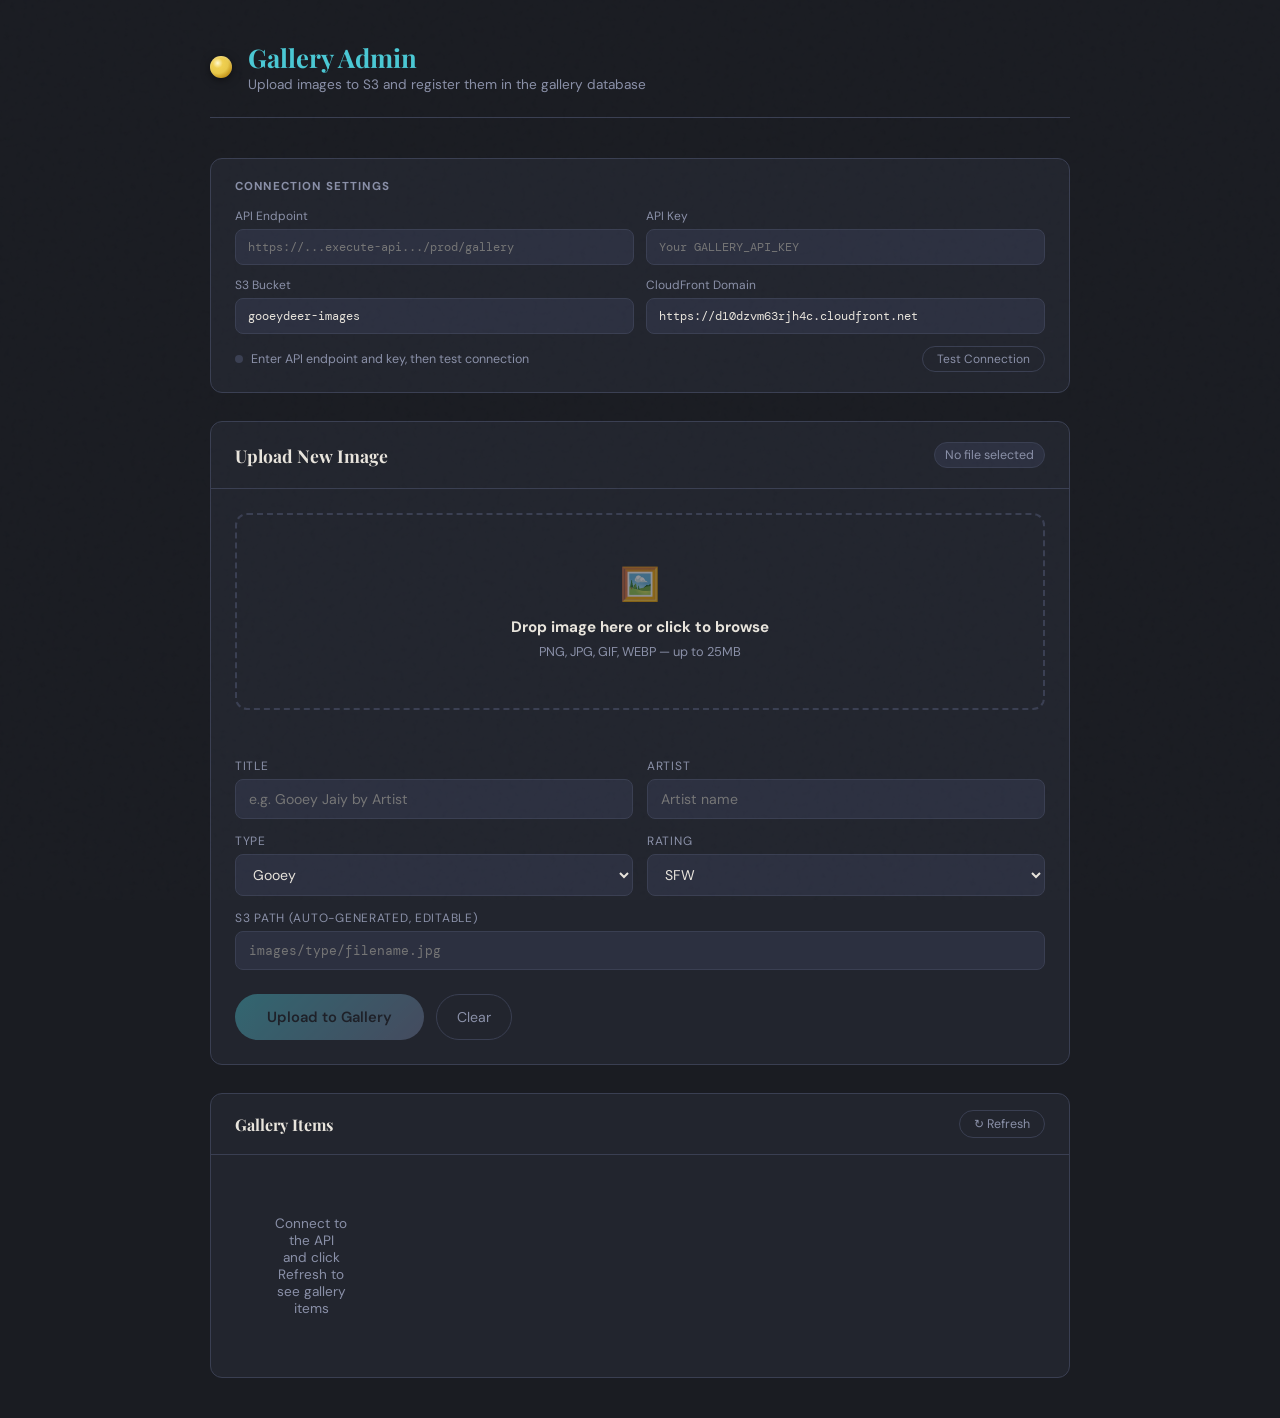
<file: admin.html>
<!DOCTYPE html>
<html lang="en">
<head>
<meta charset="UTF-8">
<meta name="viewport" content="width=device-width, initial-scale=1.0">
<title>Jaiy's Gallery — Admin</title>
<link rel="preconnect" href="https://fonts.googleapis.com">
<link href="https://fonts.googleapis.com/css2?family=Playfair+Display:ital,wght@0,400;0,700;1,400&family=DM+Sans:wght@300;400;500&family=DM+Mono:wght@400;500&display=swap" rel="stylesheet">
<style>
  :root {
    --bg:       #1a1c22;
    --surface:  #22252e;
    --surface2: #2c3040;
    --border:   #3a3f52;
    --accent:   #4ac8d4;
    --accent2:  #cc2222;
    --fur-blue: #7a84a8;
    --fur-tan:  #c4956a;
    --text:     #e8e4dc;
    --muted:    #8a90a8;
    --pendant:  #e8c84a;
    --success:  #4ac8d4;
    --error:    #cc2222;
    --radius:   12px;
  }

  * { box-sizing: border-box; margin: 0; padding: 0; }

  body {
    background: var(--bg);
    color: var(--text);
    font-family: 'DM Sans', sans-serif;
    min-height: 100vh;
    padding: 40px 24px;
  }

  /* Noise texture overlay */
  body::before {
    content: '';
    position: fixed;
    inset: 0;
    background-image: url("data:image/svg+xml,%3Csvg viewBox='0 0 200 200' xmlns='http://www.w3.org/2000/svg'%3E%3Cfilter id='n'%3E%3CfeTurbulence type='fractalNoise' baseFrequency='0.75' numOctaves='4' stitchTiles='stitch'/%3E%3C/filter%3E%3Crect width='100%25' height='100%25' filter='url(%23n)' opacity='0.03'/%3E%3C/svg%3E");
    pointer-events: none;
    z-index: 9999;
    opacity: 0.5;
  }

  .admin-wrap {
    max-width: 860px;
    margin: 0 auto;
  }

  /* ── Header ── */
  .admin-header {
    display: flex;
    align-items: center;
    gap: 16px;
    margin-bottom: 40px;
    padding-bottom: 24px;
    border-bottom: 1px solid var(--border);
  }
  .collar-dot {
    width: 22px; height: 22px;
    border-radius: 50%;
    background: radial-gradient(circle at 35% 32%, #fff9d0, #f0d050, #e8c84a, #c49418, #a07810);
    box-shadow: 0 2px 8px rgba(0,0,0,0.5), inset 0 1px 2px rgba(255,255,255,0.3);
    flex-shrink: 0;
  }
  .admin-header h1 {
    font-family: 'Playfair Display', serif;
    font-size: 1.6rem;
    color: var(--accent);
  }
  .admin-header p { color: var(--muted); font-size: 0.85rem; margin-top: 2px; }

  /* ── Config Panel ── */
  .config-panel {
    background: var(--surface);
    border: 1px solid var(--border);
    border-radius: var(--radius);
    padding: 20px 24px;
    margin-bottom: 28px;
  }
  .config-panel h3 {
    font-size: 0.72rem;
    text-transform: uppercase;
    letter-spacing: 0.1em;
    color: var(--muted);
    margin-bottom: 14px;
  }
  .config-grid {
    display: grid;
    grid-template-columns: 1fr 1fr;
    gap: 12px;
  }
  .config-field label {
    display: block;
    font-size: 0.75rem;
    color: var(--muted);
    margin-bottom: 5px;
  }
  .config-field input {
    width: 100%;
    background: var(--surface2);
    border: 1px solid var(--border);
    border-radius: 8px;
    padding: 9px 12px;
    color: var(--text);
    font-family: 'DM Mono', monospace;
    font-size: 0.78rem;
    transition: border-color 0.2s;
  }
  .config-field input:focus { outline: none; border-color: var(--accent); }
  .config-status {
    margin-top: 12px;
    font-size: 0.78rem;
    display: flex;
    align-items: center;
    gap: 8px;
  }
  .status-dot {
    width: 8px; height: 8px;
    border-radius: 50%;
    background: var(--border);
    transition: background 0.3s;
  }
  .status-dot.ok { background: var(--success); box-shadow: 0 0 6px rgba(74,200,212,0.5); }
  .status-dot.err { background: var(--error); }

  /* ── Upload Form ── */
  .upload-card {
    background: var(--surface);
    border: 1px solid var(--border);
    border-radius: var(--radius);
    overflow: hidden;
  }

  .upload-card-header {
    padding: 20px 24px;
    border-bottom: 1px solid var(--border);
    display: flex;
    align-items: center;
    justify-content: space-between;
  }
  .upload-card-header h2 {
    font-family: 'Playfair Display', serif;
    font-size: 1.1rem;
  }
  .item-count {
    font-size: 0.78rem;
    color: var(--muted);
    background: var(--surface2);
    padding: 4px 10px;
    border-radius: 50px;
    border: 1px solid var(--border);
  }

  /* ── Drop Zone ── */
  .drop-zone {
    margin: 24px;
    border: 2px dashed var(--border);
    border-radius: var(--radius);
    padding: 48px 24px;
    text-align: center;
    cursor: pointer;
    transition: all 0.2s;
    position: relative;
  }
  .drop-zone:hover, .drop-zone.dragover {
    border-color: var(--accent);
    background: rgba(74,200,212,0.04);
  }
  .drop-zone input[type="file"] {
    position: absolute;
    inset: 0;
    opacity: 0;
    cursor: pointer;
    width: 100%;
    height: 100%;
  }
  .drop-icon {
    font-size: 2rem;
    margin-bottom: 12px;
    opacity: 0.5;
  }
  .drop-zone h3 { font-size: 0.95rem; margin-bottom: 6px; }
  .drop-zone p { font-size: 0.8rem; color: var(--muted); }

  /* ── Preview Strip ── */
  .preview-strip {
    display: flex;
    gap: 10px;
    padding: 0 24px 24px;
    flex-wrap: wrap;
  }
  .preview-thumb {
    width: 80px; height: 80px;
    border-radius: 8px;
    object-fit: cover;
    border: 2px solid var(--border);
    transition: border-color 0.2s;
  }
  .preview-thumb.selected { border-color: var(--accent); }

  /* ── Metadata Form ── */
  .meta-form {
    padding: 0 24px 24px;
    display: grid;
    grid-template-columns: 1fr 1fr;
    gap: 14px;
  }
  .form-group { display: flex; flex-direction: column; gap: 5px; }
  .form-group.full { grid-column: 1 / -1; }
  .form-group label {
    font-size: 0.75rem;
    color: var(--muted);
    text-transform: uppercase;
    letter-spacing: 0.06em;
  }
  .form-group input,
  .form-group select {
    background: var(--surface2);
    border: 1px solid var(--border);
    border-radius: 8px;
    padding: 10px 13px;
    color: var(--text);
    font-family: 'DM Sans', sans-serif;
    font-size: 0.88rem;
    transition: border-color 0.2s;
  }
  .form-group input:focus,
  .form-group select:focus { outline: none; border-color: var(--accent); }
  .form-group select option { background: var(--surface2); }

  /* ── Submit ── */
  .submit-row {
    padding: 0 24px 24px;
    display: flex;
    gap: 12px;
    align-items: center;
  }
  .btn-upload {
    background: linear-gradient(135deg, var(--accent), var(--fur-blue));
    color: var(--bg);
    border: none;
    padding: 13px 32px;
    border-radius: 50px;
    font-size: 0.92rem;
    font-weight: 600;
    cursor: pointer;
    font-family: 'DM Sans', sans-serif;
    transition: opacity 0.2s, transform 0.1s;
  }
  .btn-upload:hover { opacity: 0.88; }
  .btn-upload:active { transform: scale(0.98); }
  .btn-upload:disabled { opacity: 0.4; cursor: not-allowed; }
  .btn-clear {
    background: none;
    border: 1px solid var(--border);
    color: var(--muted);
    padding: 13px 20px;
    border-radius: 50px;
    font-size: 0.88rem;
    cursor: pointer;
    font-family: 'DM Sans', sans-serif;
    transition: all 0.2s;
  }
  .btn-clear:hover { border-color: var(--accent); color: var(--text); }

  /* ── Progress ── */
  .progress-wrap {
    padding: 0 24px 24px;
    display: none;
  }
  .progress-wrap.visible { display: block; }
  .progress-bar-bg {
    height: 4px;
    background: var(--surface2);
    border-radius: 2px;
    overflow: hidden;
    margin-bottom: 8px;
  }
  .progress-bar-fill {
    height: 100%;
    background: linear-gradient(90deg, var(--accent), var(--fur-blue));
    border-radius: 2px;
    width: 0%;
    transition: width 0.3s ease;
  }
  .progress-label { font-size: 0.78rem; color: var(--muted); }

  /* ── Toast ── */
  .toast {
    position: fixed;
    bottom: 32px;
    right: 32px;
    background: var(--surface);
    border: 1px solid var(--border);
    border-radius: var(--radius);
    padding: 14px 20px;
    font-size: 0.88rem;
    display: flex;
    align-items: center;
    gap: 10px;
    transform: translateY(80px);
    opacity: 0;
    transition: all 0.3s ease;
    z-index: 1000;
    max-width: 340px;
  }
  .toast.show { transform: none; opacity: 1; }
  .toast.success { border-color: var(--success); }
  .toast.error   { border-color: var(--error); }
  .toast-icon { font-size: 1.1rem; }

  /* ── Recent Uploads ── */
  .recent-section {
    margin-top: 28px;
    background: var(--surface);
    border: 1px solid var(--border);
    border-radius: var(--radius);
    overflow: hidden;
  }
  .recent-header {
    padding: 16px 24px;
    border-bottom: 1px solid var(--border);
    display: flex;
    align-items: center;
    justify-content: space-between;
  }
  .recent-header h2 {
    font-family: 'Playfair Display', serif;
    font-size: 1rem;
  }
  .btn-refresh {
    background: none;
    border: 1px solid var(--border);
    color: var(--muted);
    padding: 5px 14px;
    border-radius: 50px;
    font-size: 0.78rem;
    cursor: pointer;
    font-family: 'DM Sans', sans-serif;
    transition: all 0.2s;
  }
  .btn-refresh:hover { border-color: var(--accent); color: var(--accent); }
  .recent-grid {
    padding: 20px 24px;
    display: grid;
    grid-template-columns: repeat(auto-fill, minmax(140px, 1fr));
    gap: 12px;
  }
  .recent-item {
    background: var(--surface2);
    border: 1px solid var(--border);
    border-radius: 10px;
    overflow: hidden;
    position: relative;
    transition: transform 0.2s, border-color 0.2s;
  }
  .recent-item:hover { transform: translateY(-2px); border-color: var(--fur-blue); }
  .recent-item img {
    width: 100%;
    aspect-ratio: 1;
    object-fit: cover;
    display: block;
  }
  .recent-item-info {
    padding: 8px 10px;
  }
  .recent-item-title {
    font-size: 0.75rem;
    color: var(--text);
    white-space: nowrap;
    overflow: hidden;
    text-overflow: ellipsis;
    margin-bottom: 3px;
  }
  .recent-item-meta {
    font-size: 0.65rem;
    color: var(--muted);
  }
  .recent-item-badge {
    position: absolute;
    top: 6px; right: 6px;
    font-size: 0.6rem;
    font-weight: 600;
    padding: 2px 6px;
    border-radius: 50px;
    letter-spacing: 0.05em;
  }
  .badge-sfw        { background: rgba(74,200,212,0.2);  color: #4ac8d4; }
  .badge-suggestive { background: rgba(196,149,106,0.2); color: #c4956a; }
  .badge-nsfw       { background: rgba(204,34,34,0.2);   color: #cc2222; }
  .empty-recent {
    padding: 40px;
    text-align: center;
    color: var(--muted);
    font-size: 0.85rem;
  }

  /* ── Delete button on recent items ── */
  .btn-delete {
    position: absolute;
    top: 6px; left: 6px;
    background: rgba(204,34,34,0.85);
    border: none;
    color: #fff;
    width: 22px; height: 22px;
    border-radius: 50%;
    font-size: 0.7rem;
    cursor: pointer;
    display: none;
    align-items: center;
    justify-content: center;
    transition: background 0.2s;
  }
  .recent-item:hover .btn-delete { display: flex; }
  .btn-delete:hover { background: var(--error); }
</style>
</head>
<body>
<div class="admin-wrap">

  <!-- Header -->
  <div class="admin-header">
    <div class="collar-dot"></div>
    <div>
      <h1>Gallery Admin</h1>
      <p>Upload images to S3 and register them in the gallery database</p>
    </div>
  </div>

  <!-- Config Panel -->
  <div class="config-panel">
    <h3>Connection Settings</h3>
    <div class="config-grid">
      <div class="config-field">
        <label>API Endpoint</label>
        <input type="text" id="cfg-api" placeholder="https://...execute-api.../prod/gallery" value="">
      </div>
      <div class="config-field">
        <label>API Key</label>
        <input type="password" id="cfg-key" placeholder="Your GALLERY_API_KEY" value="">
      </div>
      <div class="config-field">
        <label>S3 Bucket</label>
        <input type="text" id="cfg-bucket" value="gooeydeer-images">
      </div>
      <div class="config-field">
        <label>CloudFront Domain</label>
        <input type="text" id="cfg-cf" value="https://d10dzvm63rjh4c.cloudfront.net">
      </div>
    </div>
    <div class="config-status">
      <div class="status-dot" id="conn-dot"></div>
      <span id="conn-label" style="color:var(--muted)">Enter API endpoint and key, then test connection</span>
      <button onclick="testConnection()" style="margin-left:auto;background:none;border:1px solid var(--border);color:var(--muted);padding:4px 14px;border-radius:50px;font-size:0.75rem;cursor:pointer;font-family:'DM Sans',sans-serif;transition:all 0.2s" onmouseover="this.style.borderColor='var(--accent)';this.style.color='var(--accent)'" onmouseout="this.style.borderColor='var(--border)';this.style.color='var(--muted)'">Test Connection</button>
    </div>
  </div>

  <!-- Upload Card -->
  <div class="upload-card">
    <div class="upload-card-header">
      <h2>Upload New Image</h2>
      <span class="item-count" id="file-count">No file selected</span>
    </div>

    <!-- Drop Zone -->
    <div class="drop-zone" id="drop-zone">
      <input type="file" id="file-input" accept="image/*" onchange="handleFileSelect(this.files)">
      <div class="drop-icon">🖼️</div>
      <h3>Drop image here or click to browse</h3>
      <p>PNG, JPG, GIF, WEBP — up to 25MB</p>
    </div>

    <!-- Preview -->
    <div class="preview-strip" id="preview-strip"></div>

    <!-- Metadata -->
    <div class="meta-form">
      <div class="form-group">
        <label>Title</label>
        <input type="text" id="f-title" placeholder="e.g. Gooey Jaiy by Artist">
      </div>
      <div class="form-group">
        <label>Artist</label>
        <input type="text" id="f-artist" placeholder="Artist name">
      </div>
      <div class="form-group">
        <label>Type</label>
        <select id="f-type">
          <option value="Gooey">Gooey</option>
          <option value="Pooltoy">Pooltoy</option>
          <option value="Normal">Normal</option>
          <option value="Fursuit">Fursuit</option>
          <option value="Latex">Latex</option>
          <option value="Other">Other</option>
        </select>
      </div>
      <div class="form-group">
        <label>Rating</label>
        <select id="f-rating">
          <option value="SFW">SFW</option>
          <option value="Suggestive">Suggestive</option>
          <option value="NSFW">NSFW</option>
        </select>
      </div>
      <div class="form-group full">
        <label>S3 Path (auto-generated, editable)</label>
        <input type="text" id="f-s3key" placeholder="images/type/filename.jpg" style="font-family:'DM Mono',monospace;font-size:0.8rem">
      </div>
    </div>

    <!-- Progress -->
    <div class="progress-wrap" id="progress-wrap">
      <div class="progress-bar-bg">
        <div class="progress-bar-fill" id="progress-fill"></div>
      </div>
      <div class="progress-label" id="progress-label">Uploading...</div>
    </div>

    <!-- Submit -->
    <div class="submit-row">
      <button class="btn-upload" id="btn-submit" onclick="submitUpload()" disabled>
        Upload to Gallery
      </button>
      <button class="btn-clear" onclick="clearForm()">Clear</button>
    </div>
  </div>

  <!-- Recent Uploads -->
  <div class="recent-section">
    <div class="recent-header">
      <h2>Gallery Items</h2>
      <button class="btn-refresh" onclick="loadRecent()">↻ Refresh</button>
    </div>
    <div id="recent-grid" class="recent-grid">
      <div class="empty-recent">Connect to the API and click Refresh to see gallery items</div>
    </div>
  </div>

</div>

<!-- Toast -->
<div class="toast" id="toast">
  <span class="toast-icon" id="toast-icon"></span>
  <span id="toast-msg"></span>
</div>

<script>
// ── State ──
let selectedFile = null;
let toastTimer = null;

// ── Drop Zone ──
const dropZone = document.getElementById('drop-zone');
dropZone.addEventListener('dragover', e => { e.preventDefault(); dropZone.classList.add('dragover'); });
dropZone.addEventListener('dragleave', () => dropZone.classList.remove('dragover'));
dropZone.addEventListener('drop', e => {
  e.preventDefault();
  dropZone.classList.remove('dragover');
  handleFileSelect(e.dataTransfer.files);
});

function handleFileSelect(files) {
  if (!files || !files[0]) return;
  selectedFile = files[0];
  document.getElementById('file-count').textContent = selectedFile.name;

  // Preview
  const strip = document.getElementById('preview-strip');
  strip.innerHTML = '';
  const img = document.createElement('img');
  img.className = 'preview-thumb selected';
  img.src = URL.createObjectURL(selectedFile);
  strip.appendChild(img);

  // Auto-fill S3 key
  const type = document.getElementById('f-type').value.toLowerCase();
  const safeName = selectedFile.name.replace(/[^a-zA-Z0-9._-]/g, '_');
  document.getElementById('f-s3key').value = `images/${type}/${Date.now()}_${safeName}`;

  // Auto-fill title from filename
  if (!document.getElementById('f-title').value) {
    const base = selectedFile.name.replace(/\.[^.]+$/, '').replace(/[_-]/g, ' ');
    document.getElementById('f-title').value = base.charAt(0).toUpperCase() + base.slice(1);
  }

  document.getElementById('btn-submit').disabled = false;
}

// Update S3 key when type changes
document.getElementById('f-type').addEventListener('change', () => {
  if (!selectedFile) return;
  const type = document.getElementById('f-type').value.toLowerCase();
  const safeName = selectedFile.name.replace(/[^a-zA-Z0-9._-]/g, '_');
  document.getElementById('f-s3key').value = `images/${type}/${Date.now()}_${safeName}`;
});

// ── Config helpers ──
function cfg(id) { return document.getElementById(id).value.trim(); }

// ── Test Connection ──
async function testConnection() {
  const dot = document.getElementById('conn-dot');
  const label = document.getElementById('conn-label');
  dot.className = 'status-dot';
  label.textContent = 'Testing...';
  label.style.color = 'var(--muted)';
  try {
    const res = await fetch(cfg('cfg-api') + '?type=gallery', {
      headers: { 'x-api-key': cfg('cfg-key') }
    });
    if (res.ok) {
      const data = await res.json();
      dot.className = 'status-dot ok';
      label.style.color = 'var(--success)';
      label.textContent = `Connected — ${data.length} gallery items found`;
      loadRecent();
    } else {
      throw new Error('HTTP ' + res.status);
    }
  } catch(e) {
    dot.className = 'status-dot err';
    label.style.color = 'var(--error)';
    label.textContent = 'Connection failed: ' + e.message;
  }
}

// ── Get S3 upload URL from Lambda ──
async function getUploadUrl(s3Key, contentType) {
  const res = await fetch(cfg('cfg-api') + '?type=upload-url&key=' + encodeURIComponent(s3Key) + '&contentType=' + encodeURIComponent(contentType), {
    headers: { 'x-api-key': cfg('cfg-key') }
  });
  if (!res.ok) throw new Error('Failed to get upload URL: ' + res.status);
  return res.json();
}

// ── Submit Upload ──
async function submitUpload() {
  if (!selectedFile) { toast('error', '⚠️', 'No file selected'); return; }
  if (!cfg('cfg-api') || !cfg('cfg-key')) { toast('error', '⚠️', 'Enter API endpoint and key first'); return; }

  const title  = document.getElementById('f-title').value.trim();
  const artist = document.getElementById('f-artist').value.trim();
  const type   = document.getElementById('f-type').value;
  const rating = document.getElementById('f-rating').value;
  const s3Key  = document.getElementById('f-s3key').value.trim();

  if (!title || !artist || !s3Key) { toast('error', '⚠️', 'Fill in title, artist and check S3 path'); return; }

  const btn = document.getElementById('btn-submit');
  btn.disabled = true;
  showProgress(10, 'Getting upload URL...');

  try {
    // Step 1: Get presigned S3 upload URL from Lambda
    showProgress(20, 'Requesting secure upload URL...');
    let uploadUrl, uploadFields;

    try {
      const urlData = await getUploadUrl(s3Key, selectedFile.type);
      uploadUrl = urlData.url;
      uploadFields = urlData.fields;
      showProgress(40, 'Uploading image to S3...');

      // Step 2: Upload directly to S3 via presigned POST
      const formData = new FormData();
      if (uploadFields) {
        Object.entries(uploadFields).forEach(([k,v]) => formData.append(k, v));
      }
      formData.append('file', selectedFile);
      const s3Res = await fetch(uploadUrl, { method: 'POST', body: formData });
      if (!s3Res.ok && s3Res.status !== 204) throw new Error('S3 upload failed: ' + s3Res.status);
    } catch(uploadErr) {
      // Fallback: Lambda doesn't support presigned URLs yet — save metadata only
      console.warn('Presigned URL not available, saving metadata only:', uploadErr.message);
      showProgress(40, 'Saving metadata (upload S3 file manually)...');
    }

    showProgress(70, 'Registering in database...');

    // Step 3: Register in DynamoDB via Lambda
    const id = 'img_' + Date.now() + '_' + Math.random().toString(36).slice(2,7);
    const cfDomain = cfg('cfg-cf');
    const encodedKey = s3Key.split('/').map(s => encodeURIComponent(s)).join('/');

    const regRes = await fetch(cfg('cfg-api'), {
      method: 'POST',
      headers: {
        'x-api-key': cfg('cfg-key'),
        'Content-Type': 'application/json'
      },
      body: JSON.stringify({
        id, title, artist, type, rating, s3Key,
        src: `${cfDomain}/images/${encodedKey}`,
        addedAt: new Date().toISOString()
      })
    });

    if (!regRes.ok) {
      const body = await regRes.text();
      throw new Error(`Database registration failed (${regRes.status}): ${body}`);
    }

    showProgress(100, 'Done!');
    toast('success', '✓', `"${title}" uploaded successfully!`);
    setTimeout(() => { clearForm(); loadRecent(); }, 1200);

  } catch(e) {
    console.error(e);
    toast('error', '✕', e.message);
    btn.disabled = false;
    hideProgress();
  }
}

function showProgress(pct, label) {
  document.getElementById('progress-wrap').classList.add('visible');
  document.getElementById('progress-fill').style.width = pct + '%';
  document.getElementById('progress-label').textContent = label;
}
function hideProgress() {
  document.getElementById('progress-wrap').classList.remove('visible');
}

// ── Load Recent ──
async function loadRecent() {
  if (!cfg('cfg-api') || !cfg('cfg-key')) return;
  const grid = document.getElementById('recent-grid');
  grid.innerHTML = '<div class="empty-recent">Loading...</div>';
  try {
    const [galRes, refRes] = await Promise.all([
      fetch(cfg('cfg-api') + '?type=gallery', { headers: { 'x-api-key': cfg('cfg-key') } }),
      fetch(cfg('cfg-api') + '?type=refs',    { headers: { 'x-api-key': cfg('cfg-key') } })
    ]);
    const gallery = galRes.ok ? await galRes.json() : [];
    const refs    = refRes.ok ? await refRes.json() : [];
    const all = [...gallery, ...refs];

    if (!all.length) {
      grid.innerHTML = '<div class="empty-recent">No items yet — upload your first image above!</div>';
      return;
    }

    grid.innerHTML = '';
    all.forEach(item => {
      const badgeClass = item.rating === 'NSFW' ? 'badge-nsfw' : item.rating === 'Suggestive' ? 'badge-suggestive' : 'badge-sfw';
      const el = document.createElement('div');
      el.className = 'recent-item';
      el.innerHTML = `
        <img src="${item.src || item.url || ''}" alt="${item.title}" loading="lazy" onerror="this.style.background='var(--surface2)';this.style.minHeight='80px'">
        <span class="recent-item-badge ${badgeClass}">${item.rating}</span>
        <button class="btn-delete" title="Delete" onclick="deleteItem('${item.id}', this)">✕</button>
        <div class="recent-item-info">
          <div class="recent-item-title">${item.title}</div>
          <div class="recent-item-meta">${item.artist} · ${item.type || item.version || ''}</div>
        </div>`;
      grid.appendChild(el);
    });
  } catch(e) {
    grid.innerHTML = `<div class="empty-recent">Error loading: ${e.message}</div>`;
  }
}

// ── Delete Item ──
async function deleteItem(id, btn) {
  if (!confirm('Delete this item from the gallery?')) return;
  try {
    const res = await fetch(cfg('cfg-api') + '?type=delete&id=' + encodeURIComponent(id), {
      method: 'DELETE',
      headers: { 'x-api-key': cfg('cfg-key') }
    });
    if (res.ok) {
      btn.closest('.recent-item').remove();
      toast('success', '✓', 'Item deleted');
    } else {
      throw new Error('Delete failed: ' + res.status);
    }
  } catch(e) {
    toast('error', '✕', e.message);
  }
}

// ── Clear Form ──
function clearForm() {
  selectedFile = null;
  document.getElementById('file-count').textContent = 'No file selected';
  document.getElementById('preview-strip').innerHTML = '';
  document.getElementById('f-title').value = '';
  document.getElementById('f-artist').value = '';
  document.getElementById('f-s3key').value = '';
  document.getElementById('btn-submit').disabled = true;
  document.getElementById('file-input').value = '';
  hideProgress();
}

// ── Toast ──
function toast(type, icon, msg) {
  const t = document.getElementById('toast');
  document.getElementById('toast-icon').textContent = icon;
  document.getElementById('toast-msg').textContent = msg;
  t.className = `toast ${type} show`;
  if (toastTimer) clearTimeout(toastTimer);
  toastTimer = setTimeout(() => t.classList.remove('show'), 4000);
}

// ── Auto-load config from parent site's config.json ──
(async () => {
  try {
    const res = await fetch('/config.json');
    if (res.ok) {
      const cfg = await res.json();
      if (cfg.driveUrl) document.getElementById('cfg-api').value = cfg.driveUrl;
      if (cfg.apiKey)   document.getElementById('cfg-key').value = cfg.apiKey;
    }
  } catch(e) { /* standalone mode */ }
})();
</script>
</body>
</html>
</file>
